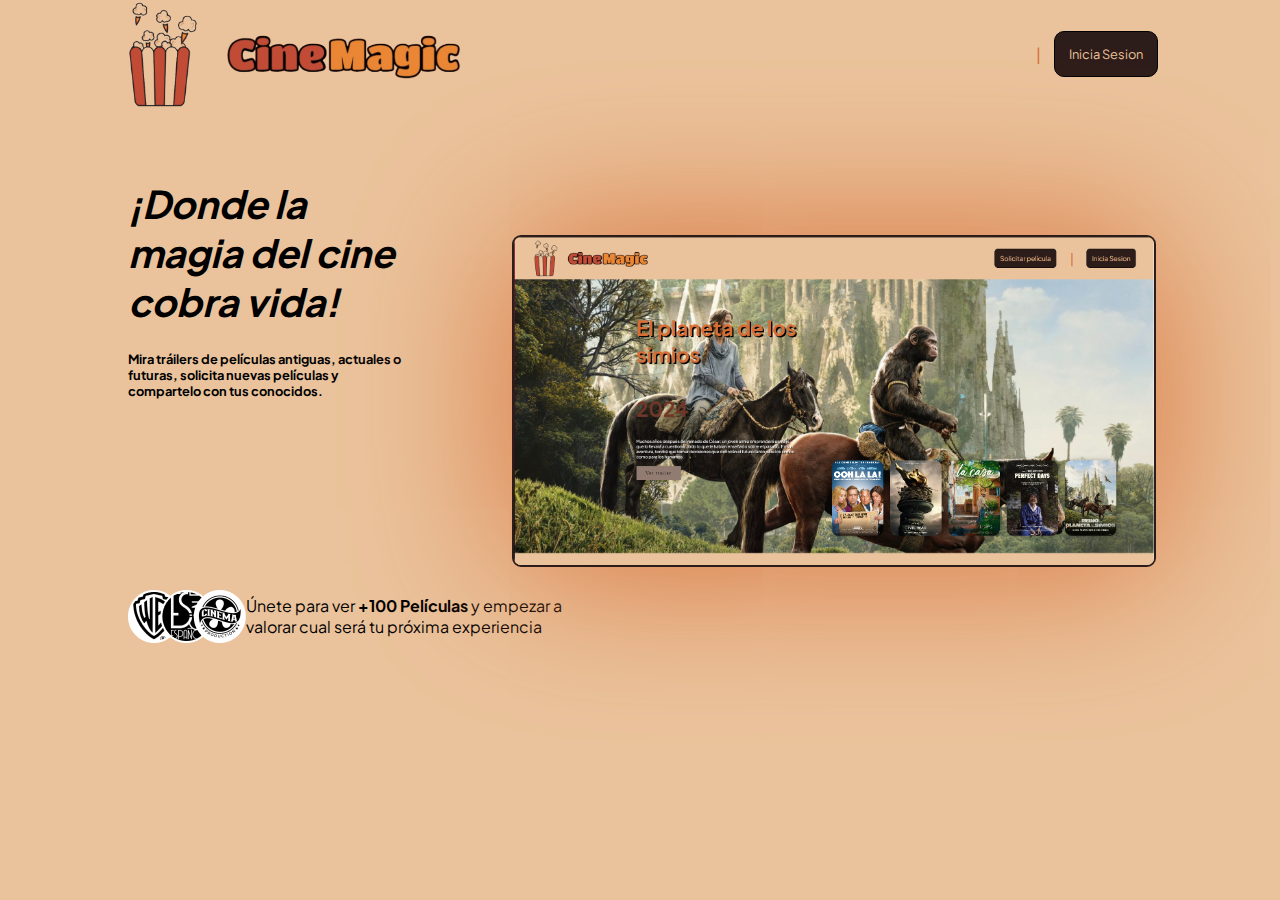
<file: index.html>
<!DOCTYPE html>
<html lang="en">
<head>
    <meta charset="UTF-8">
    <meta name="viewport" content="width=device-width, initial-scale=1.0">
    <title>CineMagic</title>
    <link rel="shortcut icon" href="img/LogoPalomitas.png">
    <link rel="stylesheet" href="./css/index.css">
</head>
<body class="indexBody">
    <header>
        <nav>
            <div id="icono">
                <img src="./src/LogoPalomitas.png" alt="Logo" title="Cine Magic" width="70"  >
                <img src="./src/CineMagicLogo.png" alt="Nombre" width="250"  id="textoLogo">
            </div>
            <div id="idiomas">

                <p id="barraVertical">|</p>
                <a class="enlace" href="InicioDeSesion.html">
                    <p class="textoHeader">Inicia Sesion</p>
                </a>
            </div>
        </nav>
    </header>
        <main class="indexMain">
            <section>
                    <h1 id="titulo">¡Donde la <br> magia del cine <br> cobra vida!</h1>
                    <h5 id="descripcion">Mira tráilers de películas antiguas, actuales o <br> futuras, 
                        solicita nuevas películas y <br>compartelo con tus conocidos.</h5>
                <section id="cienPeliculas">
                    <img src="./src/productoras.png" title="Productoras de cine" alt="Productoras de cine">
                    <p> Únete para ver  <span id="resalte">+100 Películas</span>  y empezar a <br> valorar cual 
                    será tu próxima experiencia</p>
                </section>
            </section>
            <!--Hola Irene-->
            <section id="contenedorImagen">
                <img src="./src/MenuMini.PNG"  id="vistaMenuPc" alt="VistaMenu">
                <img src="src/MenuMiniMobile.jpg" id="vistaMenuMovil" alt="VistaMenu">
            </section>
        </main>

    </body>
    </html>
</file>
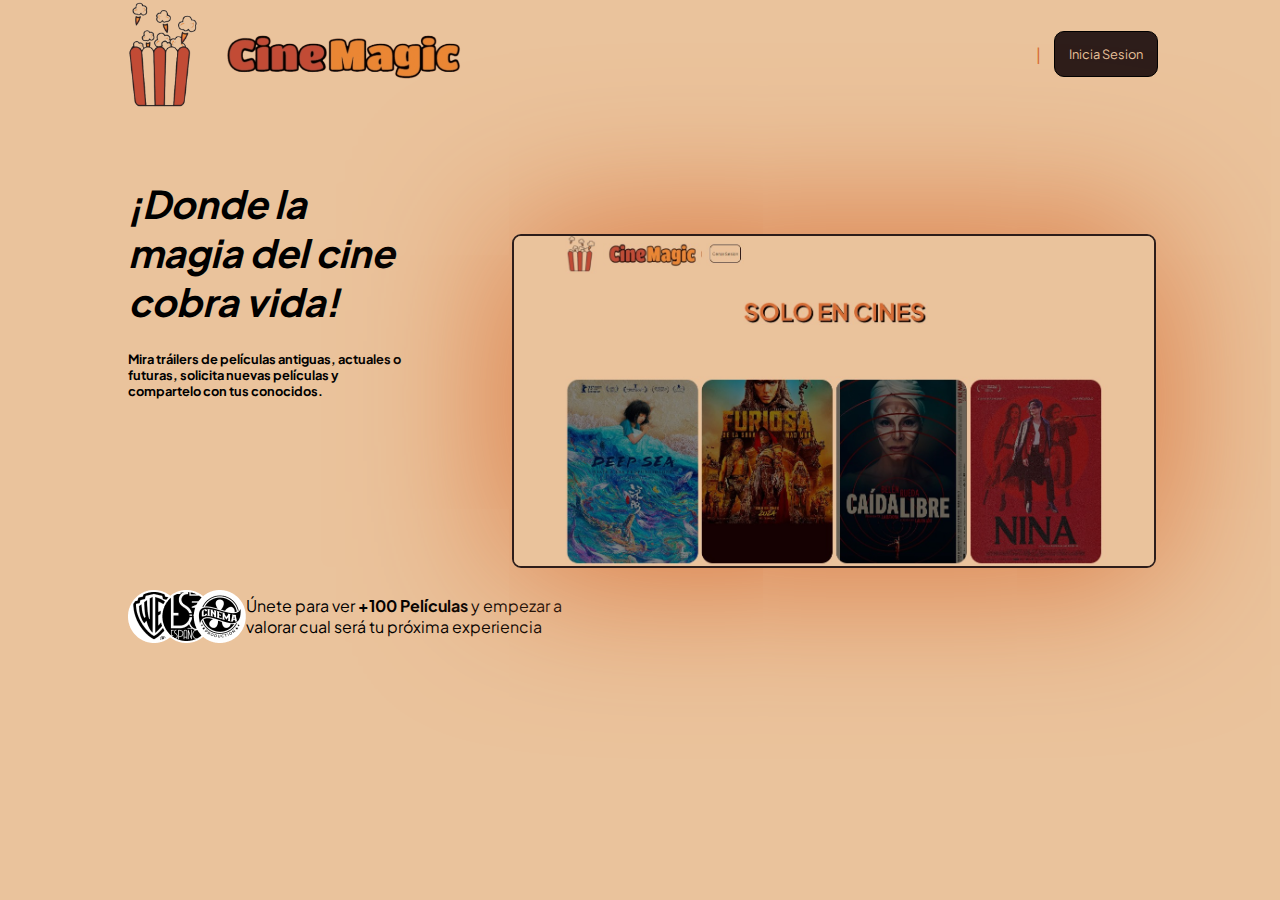
<file: html/index.html>
<!DOCTYPE html>
<html lang="en">
<head>
    <meta charset="UTF-8">
    <meta name="viewport" content="width=device-width, initial-scale=1.0">
    <title>CineMagic</title>
    <link rel="stylesheet" href="..//css/index.css">
</head>
<body class="indexBody">
    <header>
        <nav>
            <div id="icono">
                <img src="../src/LogoPalomitas.png" alt="Logo" title="Cine Magic" width="70"  >
                <img src="../src/CineMagicLogo.png" alt="Nombre" width="250"  id="textoLogo">
            </div>
            <div id="idiomas">

                <p id="barraVertical">|</p>
                <a class="enlace" href="InicioDeSesion.html">
                    <p class="textoHeader">Inicia Sesion</p>
                </a>
            </div>
        </nav>
    </header>
        <main class="indexMain">
            <section>
                    <h1 id="titulo">¡Donde la <br> magia del cine <br> cobra vida!</h1>
                    <h5 id="descripcion">Mira tráilers de películas antiguas, actuales o <br> futuras, 
                        solicita nuevas películas y <br>compartelo con tus conocidos.</h5>
                <section id="cienPeliculas">
                    <img src="..//src/productoras.png" title="Productoras de cine" alt="Productoras de cine">
                    <p> Únete para ver  <span id="resalte">+100 Películas</span>  y empezar a <br> valorar cual 
                    será tu próxima experiencia</p>
                </section>
            </section>
            <!--Hola Irene-->
            <section id="contenedorImagen">
                <img src="../src/holakiss.jpg"  id="vistaMenuPc" alt="VistaMenu">
            </section>
        </main>

    </body>
    </html>
</file>
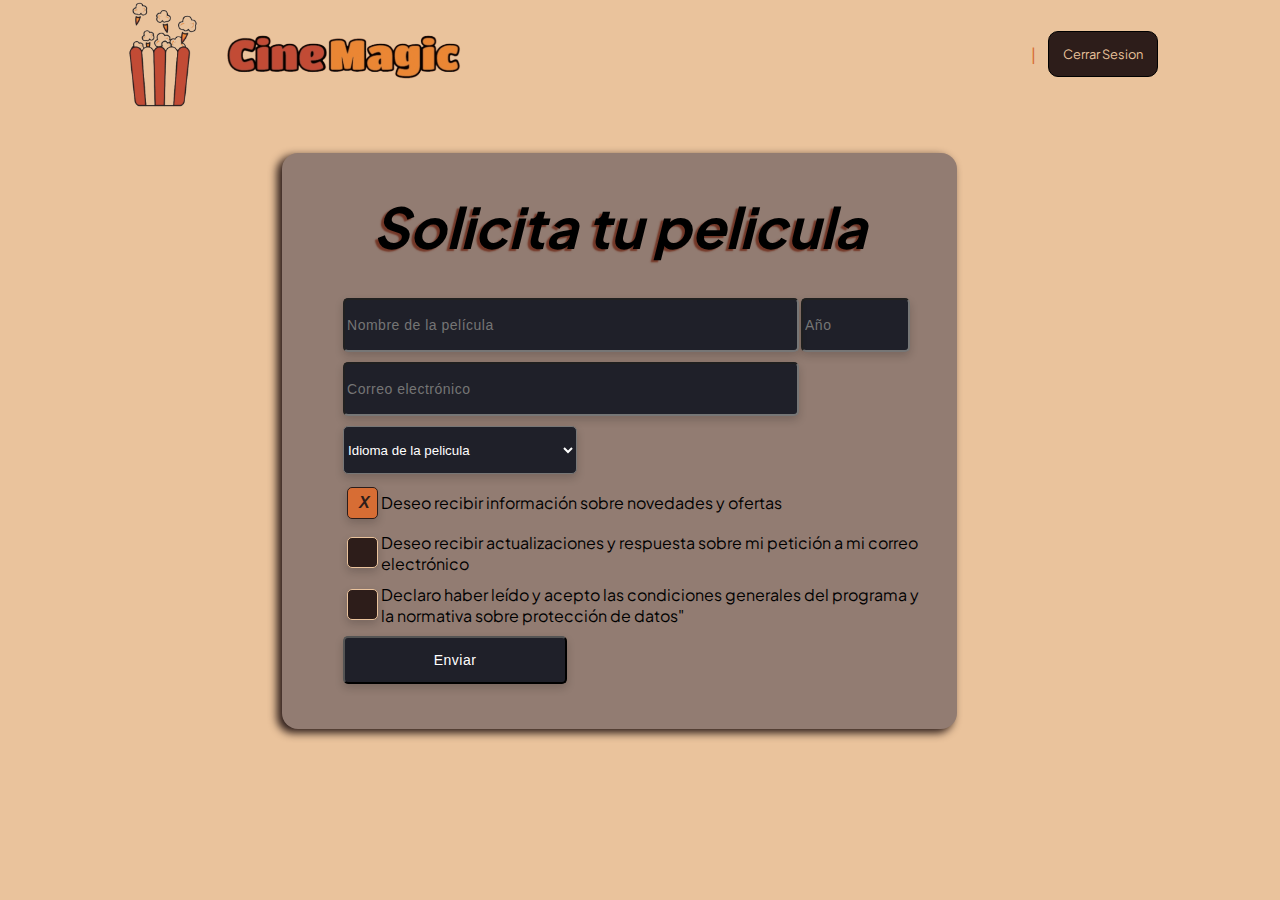
<file: form.html>
<!DOCTYPE html>
<html lang="en">
<head>
    <meta charset="UTF-8">
    <meta name="viewport" content="width=device-width, initial-scale=1.0">
    <title>Solicita Tu Pelicula</title>
    <link rel="shortcut icon" href="img/LogoPalomitas.png">
    <link rel="stylesheet" href="./css/index.css">
    <link rel="stylesheet" href="./css/solicitarPelicula.css">
</head>
<body class="indexBody">
    <header>
        <nav>
            <div id="icono">
                <img src="./src/LogoPalomitas.png" alt="Logo" width="70" class="click" onclick="window.open('menu.html')">
                <img src="./src/CineMagicLogo.png" alt="Nombre" id="nombreLogo" width="250" height="70">
            </div>
            <div id="idiomas">
                <p id="barraVertical">|</p>
                <a class="enlace" href="index.html">
                    <p>Cerrar Sesion</p>
                </a>
            </div>
        </nav>
    </header>

        <main class="indexMain">
            <!-- el contenedor del form para definir el background y no afectar a las dimensiones del form por el h1-->
            <section id="subContenedor">
                <h1>Solicita tu pelicula</h1>

                <form>
                    <input type="number" name="año" id="año"  placeholder="Año" max="9999">
                    <input type="email" name="email" id="email" placeholder="Correo electrónico">
                    <input type="text" name="pelicula" id="pelicula" placeholder="Nombre de la película">
                    <select name="idiomaPelicula" id="idiomaPelicula">  
                        <option value="">Idioma de la pelicula</option>
                        <option value="Aleman">Alemán</option>
                        <option value="Chino">Chino</option>
                        <option value="Coreano">Coreano</option>
                        <option value="Español">Español</option>
                        <option value="Frances">Francés</option>
                        <option value="Inglés">Inglés</option>
                        <option value="Japonés">Japonés</option>
                        <option value="Other">otro</option>
                    </select>
                    <!-- conjunto de input label para facilitar la organizacion de las checkbox por el grid -->
                    <section id="labelOfertas">
                        <input class="cajas" id="ofertasCheckbox" type="checkbox" checked>
                        <label for="ofertasCheckbox" >Deseo recibir información sobre novedades y
                            ofertas</label>
                    </section>
                    <section id="labelActualizaciones">
                        <input class="cajas" id="actualizacionesCheckbox" type="checkbox">
                        <label for="actualizacionesCheckbox" >Deseo recibir actualizaciones y respuesta sobre
                            mi petición a mi correo electrónico</label>
                    </section>
                    <section id="labelDeclaraciones">
                        <input class="cajas" id="declaracionCheckbox" type="checkbox" required>
                        <label for="declaracionCheckbox" >Declaro haber leído y acepto las condiciones
                            generales del programa y la normativa sobre protección de datos"</label>
                    </section>
                    <input type="submit" value="Enviar" id="enviar">
                    </form>
                    <script src="./JS/form.js"></script>
            </section>
        </main>
  
    </body>
    </html>
</file>
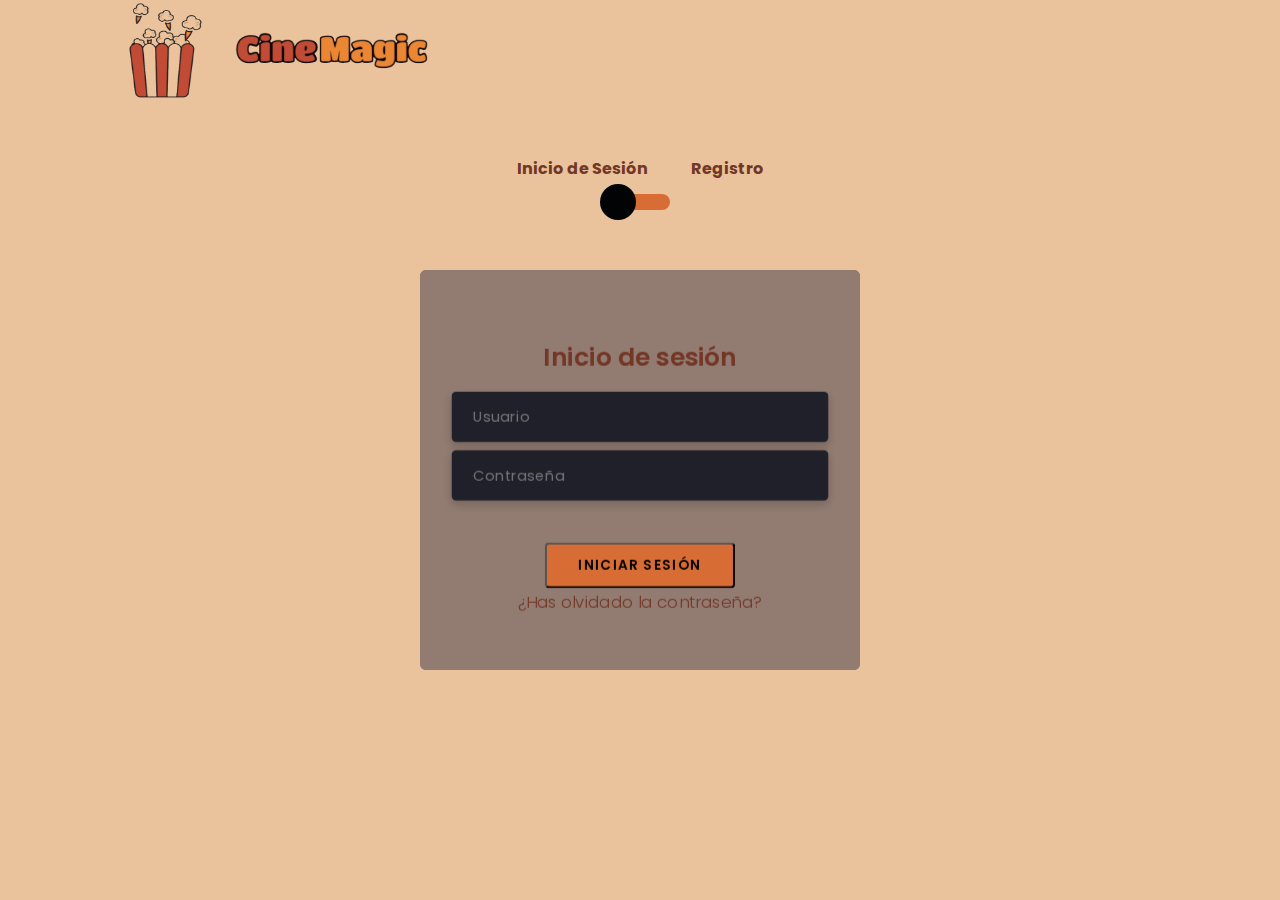
<file: InicioDeSesion.html>
<!doctype html>
<html lang="en">

<head>
    <title>Indice | Registro</title>
    <meta charset="utf-8">
    <meta name="viewport" content="width=device-width, initial-scale=1, shrink-to-fit=no">
    <link rel="stylesheet" href="https://unicons.iconscout.com/release/v2.1.9/css/unicons.css">
    <link rel="stylesheet" href="https://cdnjs.cloudflare.com/ajax/libs/twitter-bootstrap/4.5.0/css/bootstrap.min.css">
    <link rel="stylesheet" href="CSS/styles.css">
    <link rel="shortcut icon" href="img/LogoPalomitas.png">
</head>

<body>
    <header>
        <nav>
            <div id="icono">
                <img src="img/LogoPalomitas.png" alt="Logo" width="75" height="100" id="palomitas">
                <img src="img/Nombre.svg" id="nombreLogo" alt="Nombre">
            </div>
            </div>
        </nav>
    </header>

    <section class="cuadro-centrado">
        <h6><span>Inicio de Sesión </span><span>Registro </span></h6>
        <input class="pulsador" type="checkbox" id="cambio-modo" name="cambio-modo"/>
        <label for="cambio-modo"></label>

        <section class="espacio-caja3d">
            <section class="caja3d">
                <article class="pantalla-inicio">
                    <div class="centro-caja3d">
                        <form id="login">
                            <h4>Inicio de sesión</h4>
                            <div class="posicion-casillas">
                                <input type="text" class="casillas" placeholder="Usuario" name="user" id="user"
                                    required>
                            </div>
                            <div class="posicion-casillas">
                                <input type="password" class="casillas" placeholder="Contraseña" name="pwd" id="pwd"
                                    required>
                            </div>
                            <p id="error">Usuario o contraseña incorrectos</p>
                            <button class="boton" type="submit">INICIAR SESIÓN</button>
                            <br>
                            <a href="" class="link">¿Has olvidado la contraseña?</a>
                        </form>
                    </div>
                </article>
                <article class="pantalla-registro">
                    <div class="centro-caja3d">
                        <form id="registro">
                            <h4>Registro</h4>
                            <div class="posicion-casillas">
                                <input type="text" class="casillas" placeholder="Usuario" id="user-r" required>
                            </div>
                            <div class="posicion-casillas">
                                <input type="tel" class="casillas" placeholder="Número de teléfono" minlength="9"
                                    maxlength="9" pattern="[0-9]{9}" required>
                            </div>
                            <div class="posicion-casillas">
                                <input type="email" class="casillas" placeholder="Correo electrónico" required>
                            </div>
                            <div class="posicion-casillas">
                                <input type="password" class="casillas" placeholder="Contraseña" id="pwd-r" required>
                            </div>
                            <br>
                            <button class="boton" type="submit">REGISTRARSE</button>
                        </form>
                    </div>
                </article>
            </section>
        </section>
    </section>


    <script src="JS/script.js"></script>
</body>

</html>
</file>
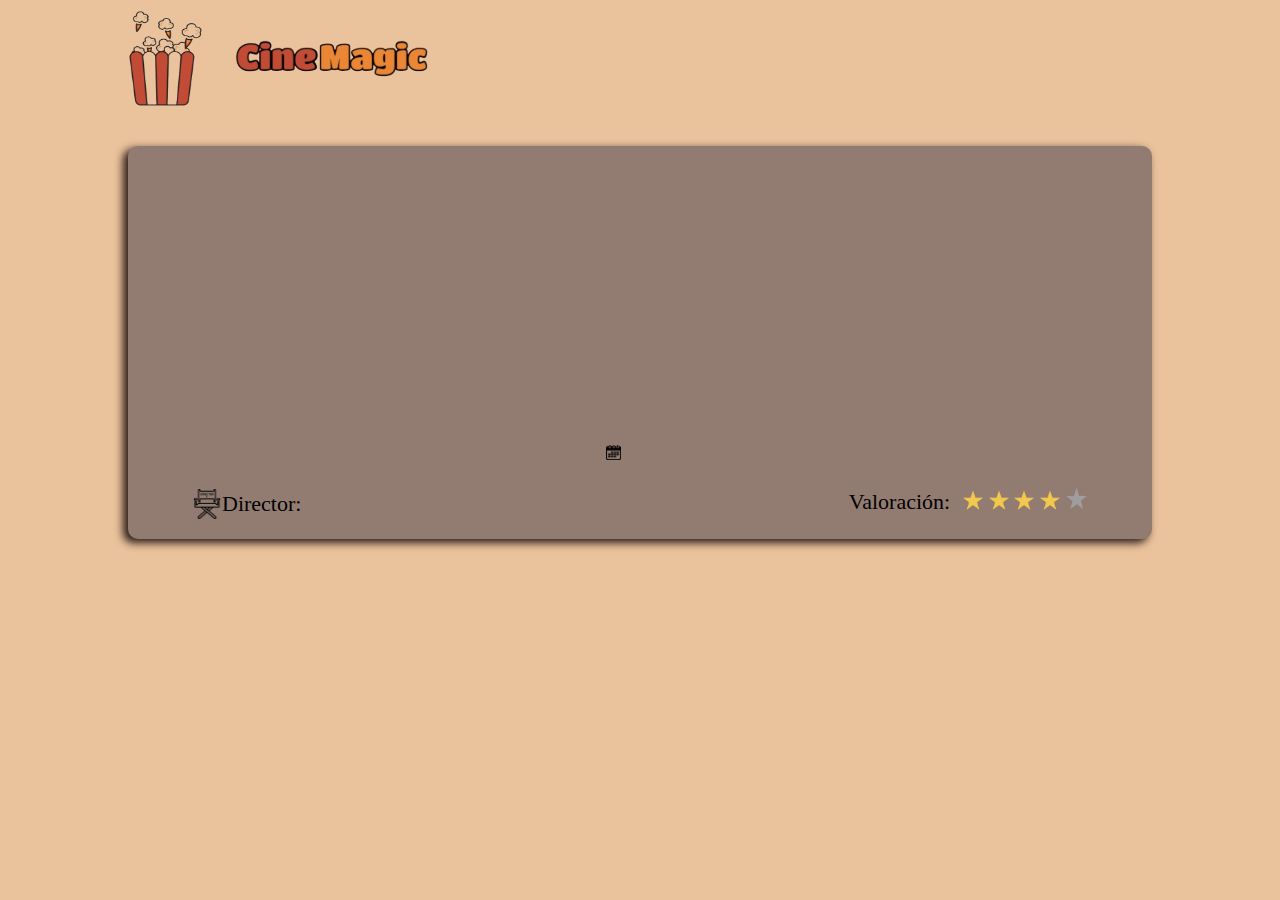
<file: Pelicula.html>
<!DOCTYPE html>
<html lang="en">

<head>
    <title>Peliuclas</title>
    <meta charset="UTF-8">
    <meta name="viewport" content="width=device-width, initial-scale=1.0">
    <link rel="shortcut icon" href="img/LogoPalomitas.png">
    <link rel="stylesheet" href="./CSS/styles1.css">
</head>

<body>
    <header>
        <nav>
            <div id="icono">
                <img src="img/LogoPalomitas.png" alt="Logo" width="75" height="100" class="click"
                    onclick="window.open('menu.html')">
                <img src="img/Nombre.svg" alt="Nombre" id="nombreLogo">
            </div>
        </nav>
    </header>
    <main>
        <h1 id="titulo"></h1>
        <section id="caja1">
            <div>
                <iframe src="" title="" frameborder="0"
                    allow="accelerometer; autoplay; clipboard-write; encrypted-media; gyroscope; picture-in-picture; web-sharev; muted"
                    referrerpolicy="strict-origin-when-cross-origin" allowfullscreen id="video">
                </iframe>
                <section id="izquierda">
                    <img src="img/iconoFecha.png" alt="fecha" id="fecha">
                    <p id="fecha1"></p>
                </section>
            </div>
            <article>
                <p id="descripcion"></p>
            </article>
        </section>
        <section id="informacion">
            <section id="direccion">
                <img src="img/logoDirector.png" alt="director" id="imagenDirector">
                <p id="director">Director:</p>
                <p id="rojo"></p>
            </section>
            <div id="valoracion">
                <p>Valoración:</p>
                <span id="estrellas" data-rating="4">
                    <img src="img/estrellaGris.png" alt="estrella" id="estrella1" class="estrellaGris">
                    <img src="img/estrellaGris.png" id="estrella2" class="estrellaGris">
                    <img src="img/estrellaGris.png" id="estrella3" class="estrellaGris">
                    <img src="img/estrellaGris.png" id="estrella4" class="estrellaGris">
                    <img src="img/estrellaGris.png" id="estrella5" class="estrellaGris">
                </span>
            </div>
        </section>
    </main>

    <script src="./JS/peliculas.js"></script>
    <script src="./JS/enlace.js"></script>
</body>

</html>
</file>
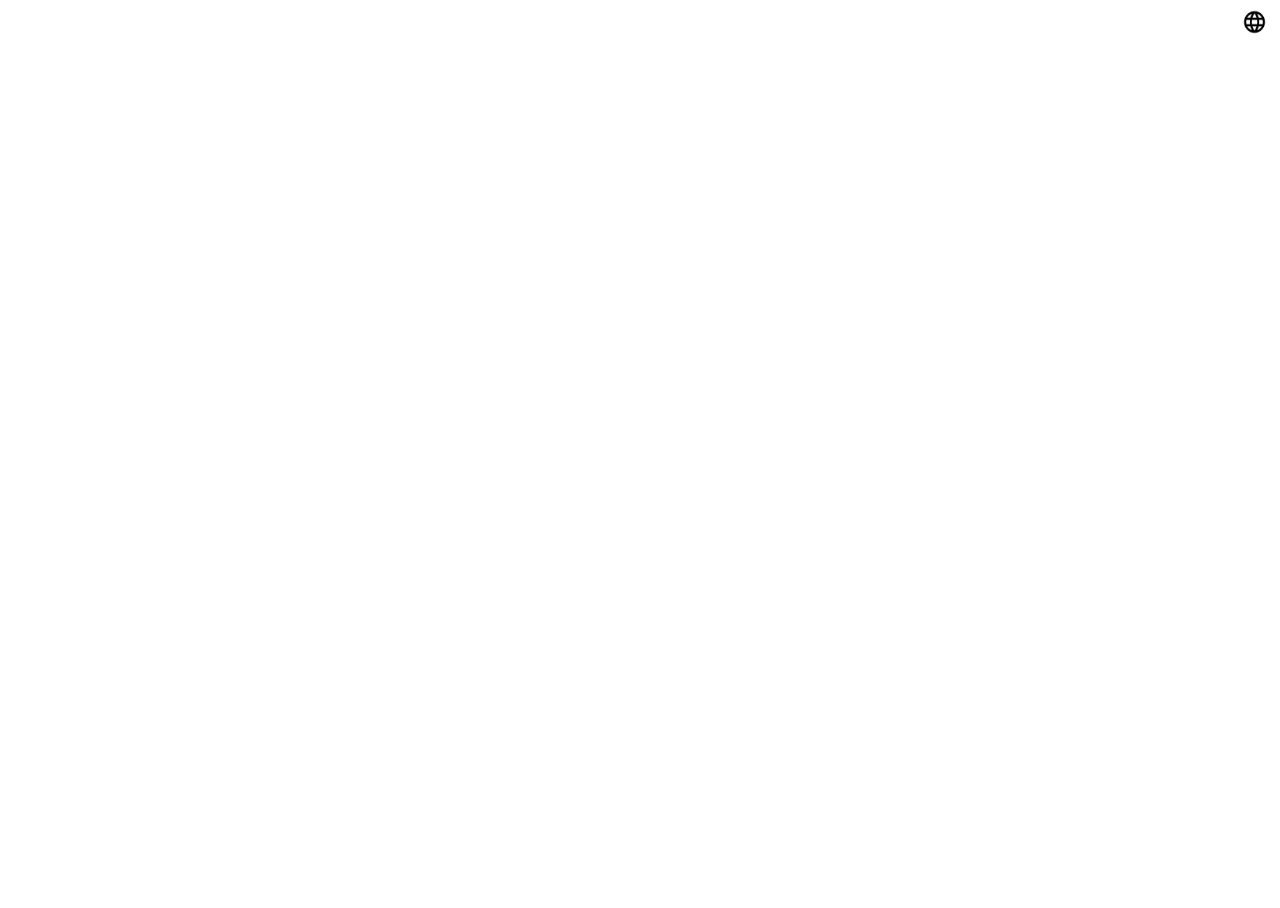
<file: pruebaHamburguesa.html>
<!DOCTYPE html>
<html lang="en">
<head>
    <meta charset="UTF-8">
    <meta name="viewport" content="width=device-width, initial-scale=1.0">
    <title>Document</title>
    <link rel="shortcut icon" href="img/LogoPalomitas.png">
    <link rel="stylesheet" href="css/index.css">
    <link rel="stylesheet" href="css/hamburguesa.css">
</head>
<body>
    <label for="navHamburguesa" id="lblHamburguesa">
        <img src="src/iconoIdioma.png" class="activador" alt="">
    </label>
    <input type="checkbox" name=""  id="navHamburguesa" class="activador ocultar">
    <aside id="hamburguesa">
        <ul>
            <li> <a href="form.html">Solicita tu pelicula</a></li>
            <hr>
            <li ><a href="index.html">Cerrar Sesión</a></li>
        </ul>
    </aside>
</body>
</html>
</file>
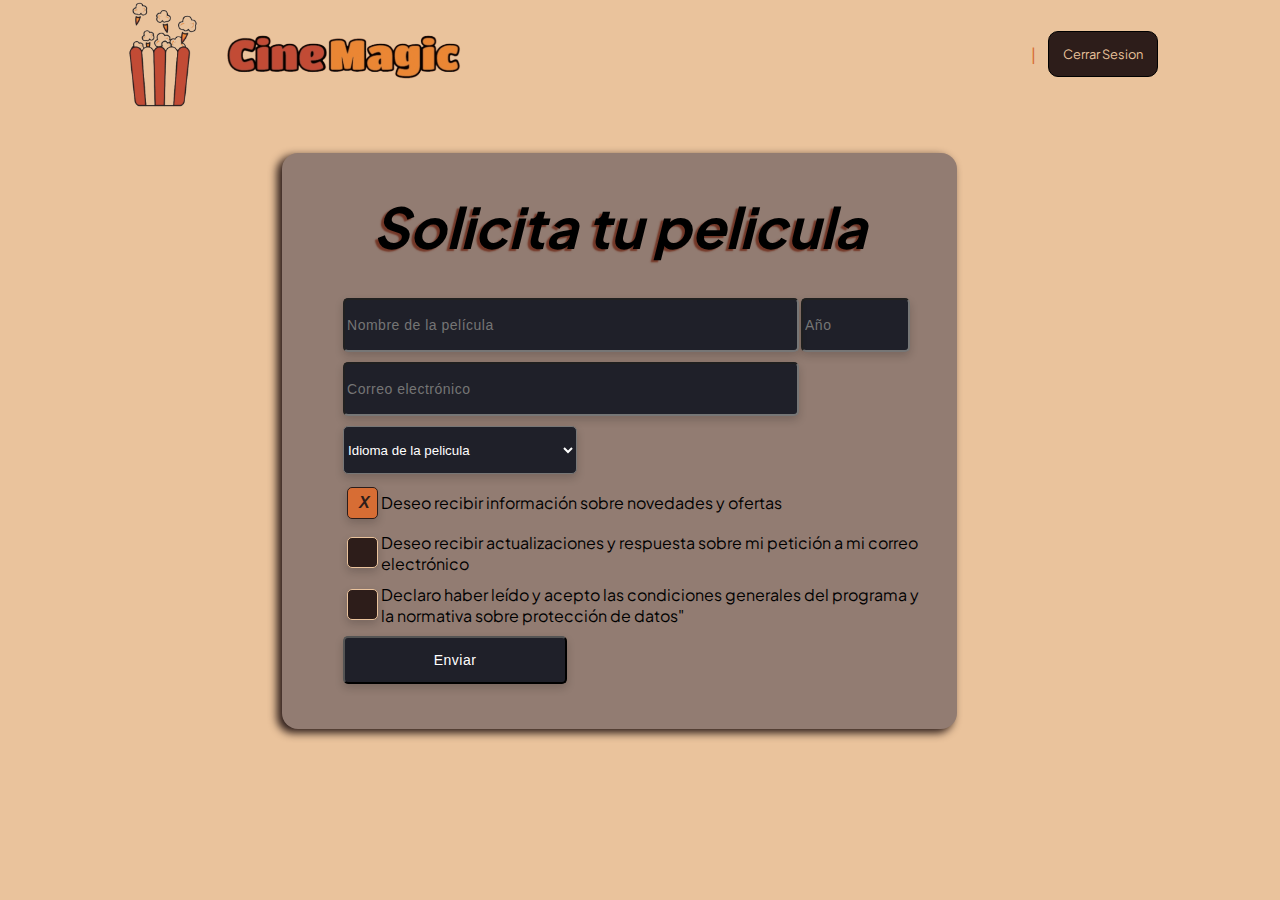
<file: html/form.html>
<!DOCTYPE html>
<html lang="en">
<head>
    <meta charset="UTF-8">
    <meta name="viewport" content="width=device-width, initial-scale=1.0">
    <title>Solicita Tu Pelicula</title>
    <link rel="stylesheet" href="..//css/index.css">
    <link rel="stylesheet" href="../css/solicitarPelicula.css">
</head>

<body class="indexBody">
    <header>
        <nav>
            <div id="icono">
                <img src="../src/LogoPalomitas.png" alt="Logo" width="70" class="click" onclick="window.open('menu.html')">
                <img src="../src/CineMagicLogo.png" alt="Nombre" id="nombreLogo" width="250" height="70">
            </div>
            <div id="idiomas">
                <p id="barraVertical">|</p>
                <a class="enlace" href="index.html">
                    <p>Cerrar Sesion</p>
                </a>
            </div>
        </nav>
    </header>

        <main class="indexMain">
            <!-- el contenedor del form para definir el background y no afectar a las dimensiones del form por el h1-->
            <section id="subContenedor">
                <h1>Solicita tu pelicula</h1>

                <form>
                    <input type="number" name="año" id="año"  placeholder="Año" max="9999">
                    <input type="email" name="email" id="email" placeholder="Correo electrónico">
                    <input type="text" name="pelicula" id="pelicula" placeholder="Nombre de la película">
                    <select name="idiomaPelicula" id="idiomaPelicula">  
                        <option value="">Idioma de la pelicula</option>
                        <option value="Aleman">Alemán</option>
                        <option value="Chino">Chino</option>
                        <option value="Coreano">Coreano</option>
                        <option value="Español">Español</option>
                        <option value="Frances">Francés</option>
                        <option value="Inglés">Inglés</option>
                        <option value="Japonés">Japonés</option>
                        <option value="Other">otro</option>
                    </select>
                    <!-- conjunto de input label para facilitar la organizacion de las checkbox por el grid -->
                    <section id="labelOfertas">
                        <input class="cajas" id="ofertasCheckbox" type="checkbox" checked>
                        <label for="ofertasCheckbox" >Deseo recibir información sobre novedades y
                            ofertas</label>
                    </section>
                    <section id="labelActualizaciones">
                        <input class="cajas" id="actualizacionesCheckbox" type="checkbox">
                        <label for="actualizacionesCheckbox" >Deseo recibir actualizaciones y respuesta sobre
                            mi petición a mi correo electrónico</label>
                    </section>
                    <section id="labelDeclaraciones">
                        <input class="cajas" id="declaracionCheckbox" type="checkbox" required>
                        <label for="declaracionCheckbox" >Declaro haber leído y acepto las condiciones
                            generales del programa y la normativa sobre protección de datos"</label>
                    </section>
                    <input type="submit" value="Enviar" id="enviar">
                    </form>
                    <script src="../javaScript/form.js"></script>
            </section>
        </main>

    </body>
    </html>
</file>
<file: css/index.css>
@font-face {
    font-family: MiFuente;
    src: url(..//src/PlusJakartaSans-VariableFont_wght.ttf);
}
:root{
    --color-rosa-claro: #EAC39C;
    --color-azul: #927C72;
    --color-naranja: #D76D34;
    --color-marron: #2D1D1A;
    --color-rojo: #733727;  
}
nav {
  height: 12vh;
  display: flex;
  align-items: center;
}
#icono {
  display: flex;
  gap: 1.3rem;
  align-items: center;
}
#icono img{
  max-width: 100%;
  height: auto;
}

.textoHeader{
  font-size: 1.2rem;
}
#idiomas {
  align-items: center;
  margin-left: auto;
  display: flex;
}
#idiomas img{
  width: 2rem;
  height: auto;
}
#barraVertical {
  margin-left: 5%;
  color: var(--color-naranja);
}
.enlace {
  background-color: var(--color-marron);
  margin-left: 1vw;
  border: solid 1px black;
  border-radius: 10px;
  padding: 5px;
  color: black;
  text-decoration: none;
  font-family: MiFuente;
}
.enlace p{
  color: var(--color-rosa-claro);
  margin: 1vh;
  width: max-content;
  font-size: 0.8rem;
}
.enlace:hover{
  transform: translateY(-2px);
  box-shadow: 0 8px 12px rgba(0, 0, 0, 0.2);
}
#resalte{
  font-weight: bold;
}
.click {
  cursor: pointer;
}
@media (max-width:944px){
  #textoLogo{
    display: none;
  }
}
/*HeaderLimit*/
/*Wrapper*/
.indexBody{
    background-color: var(--color-rosa-claro);
    font-family: MiFuente ;
    margin: 0;
    width: 80vw;
    margin-left: 10vw;
    margin-right: 10vw;
}
/*parche*/
.indexMain{
  display: flex;
  margin-top: 5vh;
}
.indexMain section{
  width: 35vw;
}
.indexMain h1{
  font-style: italic;
  font-size: 3vw;
  }
#cienPeliculas{
  position: relative;
  display: flex;
  align-items: center;
  animation: desplazamientoLateralInverso 2s ;

}
#contenedorImagen{
  position: absolute;
  align-self: center;
  right: 10%;
  border-radius: 1vb;
  animation: desplazamientoVertical 2s;
  width: 50%;
}
#contenedorImagen img{
  max-width: 100%;
  height: auto;
  border-radius: 1vb;
  border: 0.2vw solid var(--color-marron);
  box-shadow: 0 0 10rem var(--color-naranja);
}
#titulo{
  position: relative;
  animation: desplazamientoLateral 2s;
}
#descripcion{
  font-size: 1vw;
  margin-bottom: 20vh;
  position: relative;
  animation: desplazamientoLateral 4s;
}
#vistaMenuMovil{
  display: none;
}
/*animaciones de entrada a los textos */
@keyframes desplazamientoLateral {
  from{
    left: -50%;
    opacity: 10%;
  }to{
    left: 0;
    opacity: 100%;
  }
}
@keyframes desplazamientoLateralInverso {
  from{
    left: 50%;
    opacity: 10%;
  }to{
    left: 0;
    opacity: 100%;
  }
}
@media (max-width:1200px) {
  #descripcion{
    margin-bottom: 10vh;
  }
  #cienPeliculas{
    width: 50vw;
  }
  #contenedorImagen{
    top: 20%;
    width: 50%;
  }
}
@media(max-width: 994px){
  #titulo{
    font-size: 2.2rem;
  }
  #descripcion{
    font-size: 1rem;
  }
  #contenedorImagen {
    top: 10%;
    width: 30%;
    height: auto;
  }
  #vistaMenuPc {
    display: none;
  }
  #vistaMenuMovil{
    display: block;
  }
}
@media (max-width: 768px) {
  #titulo{
    width: 80vw;
    font-size: 2rem;
  }
  #descripcion{
    width: 90vw;
    margin-bottom: 5vh;
    font-size: 0.8rem;
  }
  #cienPeliculas{
    display: block;
  }
  #cienPeliculas img{
    width: 13%;
  }
  #contenedorImagen{
    top: 10%;
    width: 30%;
  }

  #cienPeliculas{
    font-size: smaller;
    width: 100vw;
  }
}
@media (max-width:576px) {
  .indexMain {
    width: 50vw;
    margin-left: 15vw;
  }
  #contenedorImagen{
    top: 65%;
    right: 20%;
    width: 50%;
  }
}
</file>
<file: css/solicitarPelicula.css>
:root{
    --color-rosa-claro: #EAC39C;
    --color-azul: #927C72;
    --color-naranja: #D76D34;
    --color-marron: #2D1D1A;
    --color-rojo: #733727;  
}
#subContenedor{
    display: flex;
    flex-direction: column;
    box-shadow: -0.3rem 0.2rem 0.5rem var(--color-marron);
    background-color:var(--color-azul) ;
    color: var();
    width: 60%;
    margin-left: 15%;
    border-radius: 1rem;
    padding-right: 3%;
    padding-left: 3%;
    padding-bottom: 5vh;
    justify-content: center;
    align-items: center;
}
#subContenedor h1{
    text-shadow:  -0.2rem 0.1rem 0.1rem var(--color-rojo);
    text-align: center;
}
form{
    margin-left: 5%;
    display: grid;
    grid-template-columns: repeat(2,1fr);
    grid-gap: 10px;
    
}

#email{
    width: 100%;
    grid-row: 2;
}
/*los portatiles como vista predeterminada tienen el campo de año ubicado arriba a la derecha*/ 
#año{
    width: 50%;
    grid-column: 2;
    grid-row: 1;
}
#pelicula{
    width: 100%;
    grid-column: 1;
    grid-row: 1;

}
#idiomaPelicula{
    box-shadow: 0 4px 8px 0 rgba(21,21,21,.2);
    width: 25%;
    grid-row: 3;
    grid-column: 1/3;
}
#labelOfertas{
    grid-row: 4;
}
#labelActualizaciones{
    grid-row: 5;
}
#labelDeclaraciones{

    grid-row: 6;
}
#enviar{

    grid-row: 7;
}
form input{
    background-color: #1f2029 ;
    box-shadow: 0 4px 8px 0 rgba(21,21,21,.2);
    color: white;
    width: 50%;
    border-radius: 5px;
    height: 48px;
    font-size: 14px;
    letter-spacing: 0.5px;
}
form input:focus{
    color: black;
    background-color: white;
    box-shadow: 0 8px 24px 0 rgba(16,39,112,.2);
}
form select{
    background-color: #1f2029 ;
    color: white;
    border-radius: 5px;
    height: 48px;
    width: 30.5vw;
}
form section{
    display: flex;
    align-items: center;    
}

#enviar{
    cursor: pointer;
}
.cajas{
    border: 1px solid var(--color-rosa-claro);
    background-color: var(--color-marron);
    appearance: none;
    height: 3.5vh;
    width: 2vw;
    padding-right: 3cap;
    padding-bottom: 2cap;
}
.cajas:focus{
    outline: none;
    background-color: unset;
    
}
/* Cambiar propiedades de los checkbox tras ser marcados (cambia el tick, los colores y la posicion del tick*/
input[type="checkbox"]:checked::after {
    color: var(--color-marron);
    content: "X";
    font-weight: bold;
    font-style: oblique;
    position: relative;
    top: 0.5cap;
    left: 1cap;
    transform: translate(-50%, -50%);
    font-size: 16px;
  }
.cajas:checked{
    border: 1px solid var(--color-marron);
    background-color: var(--color-naranja);
}

@media (max-width:1400px) {
    #subContenedor h1{
        font-size: 3.5rem;
    }
    #año{
        width: 80%;
    }
    #idiomaPelicula{
        width: 40%;
    }
    form section label{
        margin-right: -30%;
    }

}
@media (max-width:1200px) {
    #subContenedor h1{
        font-size: 3rem;

    }
    #año{
        width: 50%;
    }
    form section label{
        margin-right: -30%;
    }
}
@media (max-width: 992px) {
    #subContenedor h1{
        font-size: 2rem;
    }
    #nombreLogo{
        display: none;
    }
    body{
        margin: 0;
        margin-left: 10vw;        
    }
    form{
        width: 90%;
        grid-template-columns: auto; 
    }
    #subContenedor{
        margin: 0;
        width: 80vw;
        padding-left: 0;
    }
    #email{
        width: 100%;
        grid-column: 1;
        grid-row: 1;
    }
    #pelicula{
        width: 100%;
        grid-column: 1;
        grid-row: 2;
    }
    #año{
        width: 50%;
        grid-column: 1;
        grid-row: 3;
    }
    #idiomaPelicula{
        box-shadow: 0 4px 8px 0 rgba(21,21,21,.2);
        width: 51%;
        grid-column: 1;
        grid-row: 4;
    }
    #labelOfertas{
        width: 100%;
        grid-row: 5;
    }
    #labelActualizaciones{
        width: 100%;
        grid-row: 6;
    }
    #labelDeclaraciones{
        width: 100%;
        grid-row: 7;
    }
    #enviar{
        margin-top: 2vh;
        justify-self: center;
        grid-row: 8;
    }
    input[type="checkbox"]:checked::after {
        left: 1vw;
      }
      form section label{
        font-size: small;
        margin-right: 0 ;
    }
}
</file>
<file: CSS/styles.css>
@import url('https://fonts.googleapis.com/css?family=Poppins:400,500,600,700,800,900');

:root {
  --color-rosa-claro: #EAC39C;
  --color-azul: #927C72;
  --color-naranja: #D76D34;
  --color-marron: #2D1D1A;
  --color-rojo: #733727;
}

body {
  display: flex;
  flex-direction: column;
  font-family: 'Poppins', sans-serif;
  font-weight: 300;
  line-height: 1.7;
  color: var(--color-rojo);
  background-color: var(--color-rosa-claro);
  width: 80vw;
  margin-left: 10vw;
  margin-right: 10vw;
}

nav {
  display: flex;
  align-items: center;
}

#icono {
  gap: 30px;
  display: flex;
  font-size: 25px;
  align-items: center;
}

#select-idioma {
  border-color: var(--color-rosa-claro);
  font-family: Arial, sans-serif;
  font-size: 14px;
  background-color: var(--color-rosa-claro);
}

#select-idioma option {
  background-color: var(--color-rosa-claro);
  font-family: Arial, sans-serif;
  font-size: 14px;
}

#idiomas {
  margin-left: auto;
  display: flex;
  align-items: center;
}

p {
  font-weight: 500;
  font-size: 14px;
}

h4 {
  font-weight: 600;
  margin-top: 5%;
  margin-bottom: 5%;
}

h6 {
  margin-bottom: 1rem
}

h6 span {
  padding: 0 20px;
  font-weight: 700;
}

/*
* para que el checkbox real este oculto
*/
.pulsador:checked,
.pulsador:not(:checked) {
  display: none;
}

/*
* checkbox de cambio de pantalla (con estilo alargado)
*/
.pulsador:checked+label,
.pulsador:not(:checked)+label {
  position: relative;
  display: block;
  width: 60px;
  height: 16px;
  border-radius: 8px;
  padding: 0;
  margin: 10px auto;
  background-color: var(--color-naranja);
  cursor: pointer;
}

/*
* logo encima del checkbox al pulsarse
* el z-index se asegura de que el logo esté encima del checkbox naranja
* el top y left posicionan el logo en la esquina izquierda del checkbox
*/
.pulsador:checked+label:before,
.pulsador:not(:checked)+label:before {
  position: absolute;
  display: block;
  width: 36px;
  height: 36px;
  border-radius: 50%;
  color: var(--color-naranja);
  background-color: #020305;
  font-family: 'unicons';
  content: '\eb4f';
  z-index: 20;
  top: -10px;
  left: -10px;
  line-height: 36px;
  font-size: 24px;
  transition: all 0.5s ease;
}

/*
* movimiento del logo al pulsar el checkbox
*/
.pulsador:checked+label:before {
  transform: translateX(100%) rotate(-270deg);
}


.cuadro-centrado {
  width: -webkit-fill-available;
  margin-top: 5%;
  text-align: center !important;
  padding: 0.5rem;
  box-sizing: border-box;
}

.general {
  display: flex;
  justify-content: center;
  align-items: center;
  background-color: var(--Color-De-Fondo);
}

.espacio-caja3d {
  position: relative;
  width: 440px;
  max-width: 100%;
  height: 400px;
  transform-style: preserve-3d;
  perspective: 800px;
  margin-top: 60px;
  margin-left: auto;
  margin-right: auto;
}

.caja3d {
  width: 100%;
  height: 100%;
  position: relative;
  -webkit-transform-style: preserve-3d;
  transform-style: preserve-3d;
  transition: all 600ms ease-out;
}

.pantalla-inicio,
.pantalla-registro {
  width: 100%;
  height: 100%;
  background-color: #927C72;
  position: absolute;
  border-radius: 6px;
  -webkit-transform-style: preserve-3d;

}

/**
* rotación de la pantalla de registro, al entrar en la pagina (para que esta este detras del inicio)
*/
.pantalla-registro {
  transform: rotateY(180deg);
}

.pulsador:checked~.espacio-caja3d .caja3d {
  transform: rotateY(180deg);
}

.centro-caja3d {
  position: absolute;
  width: 100%;
  padding: 0 40px;
  top: 50%;
  left: 0;
  transform: translate3d(0, -50%, 35px);
  z-index: 20;
  display: block;
  text-align: center;
  box-sizing: border-box;
}

.posicion-casillas {
  position: relative;
  display: block;
  margin: 0;
  padding: 0;
  margin-top: .5em;
}

.casillas {
  padding: 13px 20px;
  height: 48px;
  width: 100%;
  border-radius: 4px;
  font-size: 14px;
  letter-spacing: 0.5px;
  color: #c4c3ca;
  background-color: #1f2029;
  border: none;
  box-shadow: 0 4px 8px 0 rgba(21, 21, 21, .2);
}

/**
* efecto al pinchar en cada casilla
*/
.casillas:focus {
  color: #000000;
  background-color: #ffffff;
  box-shadow: 0 8px 24px 0 rgba(16, 39, 112, .2);
}

.boton {
  border-radius: 4px;
  height: 44px;
  font-size: 13px;
  font-weight: 600;
  padding: 0 30px;
  letter-spacing: 1px;
  display: inline-flex;
  align-items: center;
  background-color: var(--color-naranja);
  color: #000000;
}

.boton:hover {
  background-color: #000000;
  color: var(--color-naranja);
  box-shadow: 0 8px 24px 0 rgba(16, 39, 112, .2);
}

a:hover {
  text-decoration: none;
}

.link {
  color: var(--color-rojo);
}

.link:hover {
  text-decoration: underline;
  color: var(--color-rojo);
}

#error {
  visibility: hidden;
}

@media(max-width: 368px) {
  #nombreLogo {
    display: none;
  }

  .boton {
    padding: 0 15px;
  }

  #palomitas {
    margin-left: 110%;
  }
}
</file>
<file: CSS/styles1.css>
body {
    background-color: #EAC39C;
    width: 80vw;
    margin-left: 10vw;
    text-align: center;
}

.click {
    cursor: pointer;
}

h1 {
    color: #733727;
    text-shadow: -0.2rem 0.1rem 0.1rem #733727;
    font-size: 2rem;
    margin: auto;
    padding-top: 3vw;
}

main {
    background-color: #927C72;
    border-radius: 10px;
    margin-top: 3vw;
    box-shadow: -0.3rem 0.2rem 0.5rem #2D1D1A;
}

nav {
    display: flex;
    align-items: center;
}

#icono {
    gap: 30px;
    display: flex;
    font-size: 25px;
    align-items: center;
}

#select-idioma {
    border-color: #EAC39C;
    font-family: Arial, sans-serif;
    font-size: 14px;
    background-color: #EAC39C;
}

#select-idioma option {
    background-color: #EAC39C;
    font-family: Arial, sans-serif;
    font-size: 14px;
}

#idiomas {
    margin-left: auto;
    display: flex;
    align-items: center;
}

#caja1 {
    display: flex;
    gap: 5vw;
    padding: 5vw;
    padding-bottom: 0;
    padding-top: 2vw;
    align-items: center;
}

#video {
    width: 32vw;
    height: 250px;
}

#izquierda {
    text-align: left;
    margin-top: 0.5vw;
    display: inline-flex;
    align-items: center;
}

#fechaP {
    margin-top: 0;
    margin-left: 0.5vw;
}

#fecha {
    width: 15px;
    height: 15px;
}

#descripcion {
    margin-left: auto;
    font-size: 18px;
    animation: shadow 3s;
    margin-bottom: 20%;
}

#informacion {
    text-align: left;
    padding-left: 5vw;
    display: flex;
    font-size: 22px;
}

#valoracion {
    margin-left: auto;
    padding-right: 5vw;
    display: flex;
    margin-top: -0.3vw;
    align-items: center;
}

#estrellas {
    margin-left: 1vw;
}

.estrellaGold {
    width: 20px;
    height: 20px;
}

.estrellaGris {
    width: 23px;
    height: 23px;
}

#imagenDirector {
    width: 30px;
    height: 30px;
}

#rojo {
    color: #733727;
    margin-left: 0.5vw;
}

#type {
    animation: typing 2s;
    white-space: nowrap;
    overflow: hidden;
}

#direccion {
    display: flex;
    align-items: center;
}

@media(max-width: 1000px) {
    main {
        display: block;
    }

    #caja1 {
        display: block;
    }

    #video {
        display: block;
        width: 80%;
        margin-left: 10%;
    }
}

@media(max-width: 760px) {

    #video,
    #director,
    #nombreLogo {
        display: none;
    }

    #informacion {
        display: block;
    }

    #direccion {
        margin-top: 2.8vw;
        align-items: center;
        justify-content: center;
    }

    #valoracion {
        display: block;
        text-align: center;
    }

    #icono {
        margin-left: 5%;
    }

    #idiomas {
        margin-right: 5%;
    }
}

@keyframes typing {
    from {
        width: 0;
    }

    to {
        width: 100%;
    }
}

@keyframes shadow {
    from {
        opacity: 0;
    }

    to {
        opacity: 100%;
    }
}

@keyframes desplazamientoIzquierda {
    from {
        left: -50%;
        opacity: 10%;
    }

    to {

        left: 0;
        opacity: 100%;
    }
}
</file>
<file: css/hamburguesa.css>
:root{
    --color-rosa-claro: #EAC39C;
    --color-azul: #927C72;
    --color-naranja: #D76D34;
    --color-marron: #2D1D1A;
    --color-rojo: #733727; 
}
*{
overflow-x: hidden;
}
#hamburguesa{
    border-left: 0.1rem solid var(--color-marron);
    background-color:var(--color-rosa-claro) ;
    position: absolute;
    right: 0%;
    transform: translateX(30vw);
    width: 20vw;
    height: 100vh;
}
.ocultar{
    display: none;
}
.activador{
    position: absolute;
    width: 2%;
    top: 1%;
    right: 1%;
    z-index: 1;
}
.activador:checked + #lblHamburguesa {
    animation: reaparecer 1s normal;
}
.activador:checked + #hamburguesa{
    animation: Desplegar 1.5s forwards;
}
.activador:not(:checked) + #hamburguesa{
    animation: regresar 1.5s forwards 
}
#hamburguesa ul{
    list-style: none;
}
#hamburguesa ul li a{
    font-size: 1.2rem;
    text-decoration: none;
    color: var(--color-marron);
}
@keyframes Desplegar {
    from{
        transform: translateX(100%);
    }to{
        transform: translateX(0%);
    }
}
@keyframes regresar {
    from{
        transform: translateX(0%);
    }to{
        transform: translateX(100%);
    }
}
@keyframes reaparecer {
    from{
        filter: opacity(100%);
    }to{
        filter: opacity(0%);
    }
}
@keyframes subir {
    from{
        transform: translateY(0%);
    }to{
        transform: translateY(20%);
    }
}
</file>
